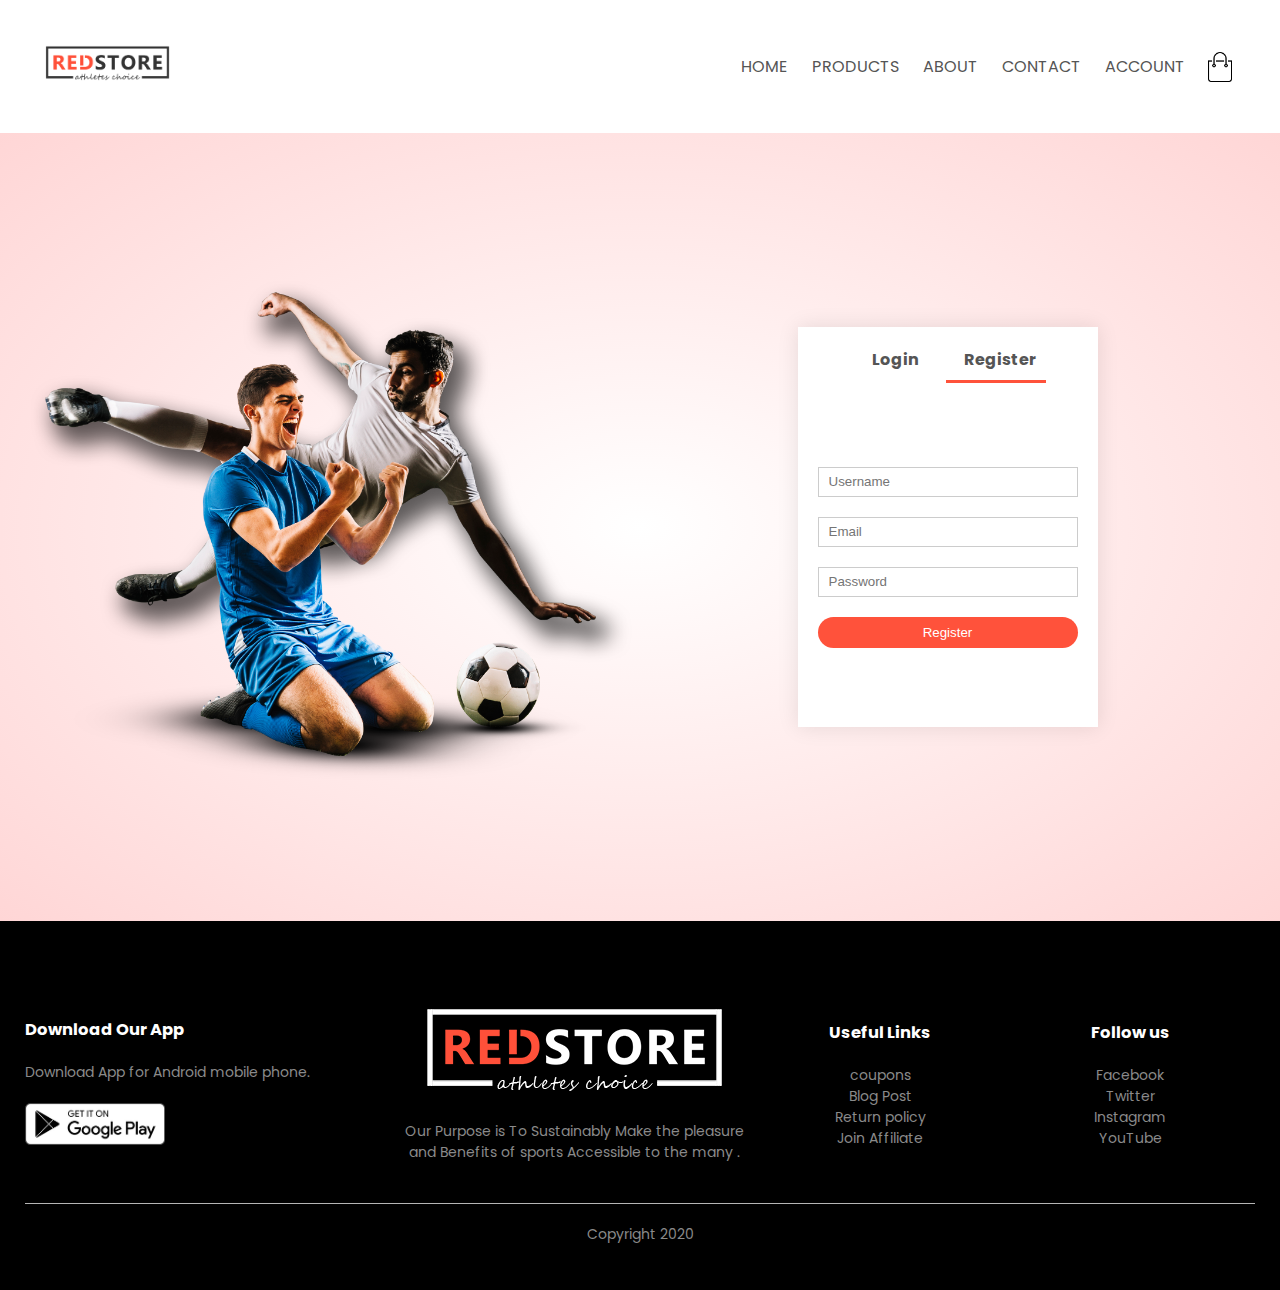
<file: Account.html>
<!DOCTYPE html>
  <!DOCTYPE html>
<html lang="en">
<head>
    <meta charset="UTF-8">
    <meta name="viewport" content="width=device-width, initial-scale=1.0">
    <title>ALL Products-RedStore</title>
    <link rel="stylesheet" href="style.css">
    <link href="https://fonts.googleapis.com/css2?family=Poppins:wght@200;300;400;500;600;700&display=swap" rel="stylesheet">
    <link rel="stylesheet" href="https://stackpath.bootstrapcdn.com/font-awesome/4.7.0/css/font-awesome.min.css">
</head>
<body>

<div class="container">
    <div class="navbar">
        <div class="logo">
            <img src="images/logo.png" width="125px">
        </div>
        <nav>
            <ul id="MenuItems">
               <li><a href="">HOME</a></li>
               <li><a href="">PRODUCTS</a></li>
               <li><a href="">ABOUT</a></li>
               <li><a href="">CONTACT</a></li>
               <li><a href="">ACCOUNT</a></li>
            </ul>
        </nav>
        <img src="images/cart.png" width="30px" height="30px">
        <img src="images/menu.png" class="menu-icon" onclick="menutoggle()">
     </div>
  </div>


<div class="account-page">
    <div class="container">
        <div class="row">
            <div class="col-2">
                <img src="images/image1.png" width="100%">
            </div>
            <div class="col-2">
                <div class="form-container">
                    <div class="form-btn">
                        <span onclick="login()">Login</span>
                        <span onclick="register()">Register</span>
                        <hr id="indicator">
                    </div>
                    <form id="LoginForm">
                        <input type="text" placeholder="Username">
                        <input type="password" placeholder="Password">
                        <button type="submit" class="btn">Login</button>
                        <a href="">Forgot password</a>
                    </form>
                    <form id="RegForm">
                        <input type="text" placeholder="Username">
                        <input type="email" placeholder="Email">
                        <input type="password" placeholder="Password">
                        <button type="submit" class="btn">Register</button>
                    </form>
                </div>
            </div>
        </div>
    </div>
</div>  


<div class="footer">
        <div class="container">
            <div class="row">
                <div class="footer-col-1">
    
                    <h3>Download Our App</h3>
                    <p>
                        Download App for Android mobile phone.
                    </p>
                    <div class="app-Logo">
                        <img src="images/play-store.png" >
                    </div>
    
                </div>
                <div class="footer-col-2">
                    <img src="Images/logo-white.png">
                    <p>
                        Our Purpose is To Sustainably Make the pleasure and 
                        Benefits of sports Accessible to the many .
                    </p>
    
                </div>
                <div class="footer-col-3">
                    <h3>Useful Links</h3>
                    <ul>
                        <li> coupons</li>
                        <li>Blog Post </li>
                        <li> Return policy </li>
                        <li>Join Affiliate</li>
                    </ul>
                </div>
                <div class="footer-col-4">
                    <h3>Follow us</h3>
                    <ul>
                        <li>Facebook</li>
                        <li>Twitter</li>
                        <li>Instagram</li>
                        <li>YouTube</li>
                    </ul>
                </div>
            </div>
            <hr>
            <p class="copyright">Copyright 2020</p>
        </div>
</div>
    


<script>
    var MenuItems=document.getElementById("MenuItems")
    MenuItems.style.maxHeight="0px";
    function menutoggle() {
        if( MenuItems.style.maxHeight=="0px"){
            MenuItems.style.maxHeight="200px";
        }
        else{
            MenuItems.style.maxHeight="0px"
        }

        
    }
</script>

<script>
    var LoginForm=document.getElementById("LoginForm");
    var RegForm=document.getElementById( "RegForm");
    var indicator=document.getElementById("indicator");
    


    function register() {
        RegForm.style.transform="translateX(0px)";
        LoginForm.style.transform="translateX(0px)";
        indicator.style.transform="translateX(100px)";
        
    }
    function login() {
        RegForm.style.transform="translateX(300px)";
        LoginForm.style.transform="translateX(300px)";
        indicator.style.transform="translateX(0px)";
        
    }



</script>



</body>
</html>
</file>
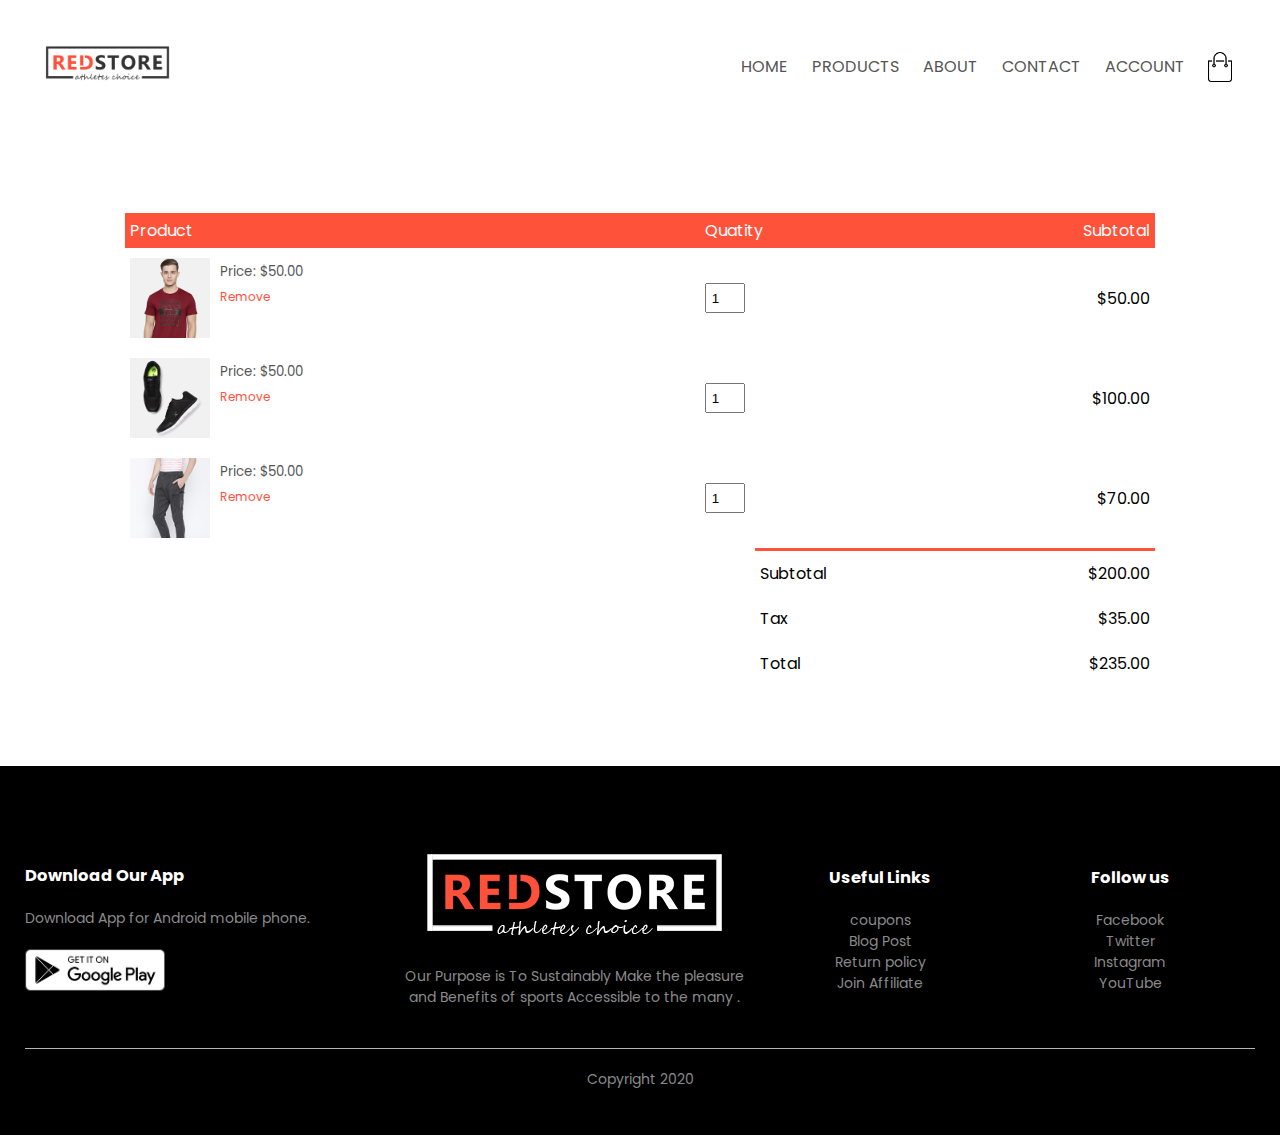
<file: cart.html>
<!DOCTYPE html>
  <!DOCTYPE html>
<html lang="en">
<head>
    <meta charset="UTF-8">
    <meta name="viewport" content="width=device-width, initial-scale=1.0">
    <title>ALL Products-RedStore</title>
    <link rel="stylesheet" href="style.css">
    <link href="https://fonts.googleapis.com/css2?family=Poppins:wght@200;300;400;500;600;700&display=swap" rel="stylesheet">
    <link rel="stylesheet" href="https://stackpath.bootstrapcdn.com/font-awesome/4.7.0/css/font-awesome.min.css">
</head>
<body>

<div class="container">
    <div class="navbar">
        <div class="logo">
            <img src="images/logo.png" width="125px">
        </div>
        <nav>
            <ul id="MenuItems">
               <li><a href="">HOME</a></li>
               <li><a href="">PRODUCTS</a></li>
               <li><a href="">ABOUT</a></li>
               <li><a href="">CONTACT</a></li>
               <li><a href="">ACCOUNT</a></li>
            </ul>
        </nav>
        <img src="images/cart.png" width="30px" height="30px">
        <img src="images/menu.png" class="menu-icon" onclick="menutoggle()">
     </div>
  </div>


<div class="small-container cart-page">
    <table>
        <tr>
            <th>Product</th>
            <th>Quatity</th>
            <th>Subtotal</th>
        </tr>
        <tr>
            <td>
                <div class="car-info">
                    <img src="images/buy-1.jpg">
                    <div>
                        <p>Red Printed T-shirt</p>
                        <small>Price: $50.00</small>
                        <br>
                        <a href="">Remove</a>
                        
                    </div>
                </div>
            </td>
            <td><input type="number" value ="1"></td>
            <td>$50.00</td>
        </tr>
        <tr>
            <td>
                <div class="car-info">
                    <img src="images/buy-2.jpg">
                    <div>
                        <p>Red Printed T-shirt</p>
                        <small>Price: $50.00</small>
                        <br>
                        <a href="">Remove</a>
                        
                    </div>
                </div>
            </td>
            <td><input type="number" value ="1"></td>
            <td>$100.00</td>
        </tr>
        <tr>
            <td>
                <div class="car-info">
                    <img src="images/buy-3.jpg">
                    <div>
                        <p>Red Printed T-shirt</p>
                        <small>Price: $50.00</small>
                        <br>
                        <a href="">Remove</a>
                        
                    </div>
                </div>
            </td>
            <td><input type="number" value ="1"></td>
            <td>$70.00</td>
        </tr>
    </table>
    <div class="total-price">
        <table>
            <tr>
                <td>Subtotal</td>
                <td>$200.00</td>
            </tr>
            <tr>
                <td>Tax</td>
                <td>$35.00</td>
            </tr>

            <tr>
                <td>Total</td>
                <td>$235.00</td>
            </tr>        </table>
    </div>
</div>

<div class="footer">
        <div class="container">
            <div class="row">
                <div class="footer-col-1">
    
                    <h3>Download Our App</h3>
                    <p>
                        Download App for Android mobile phone.
                    </p>
                    <div class="app-Logo">
                        <img src="images/play-store.png" >
                    </div>
    
                </div>
                <div class="footer-col-2">
                    <img src="Images/logo-white.png">
                    <p>
                        Our Purpose is To Sustainably Make the pleasure and 
                        Benefits of sports Accessible to the many .
                    </p>
    
                </div>
                <div class="footer-col-3">
                    <h3>Useful Links</h3>
                    <ul>
                        <li> coupons</li>
                        <li>Blog Post </li>
                        <li> Return policy </li>
                        <li>Join Affiliate</li>
                    </ul>
                </div>
                <div class="footer-col-4">
                    <h3>Follow us</h3>
                    <ul>
                        <li>Facebook</li>
                        <li>Twitter</li>
                        <li>Instagram</li>
                        <li>YouTube</li>
                    </ul>
                </div>
            </div>
            <hr>
            <p class="copyright">Copyright 2020</p>
        </div>
</div>
    


<script>
    var MenuItems=document.getElementById("MenuItems")
    MenuItems.style.maxHeight="0px";
    function menutoggle() {
        if( MenuItems.style.maxHeight=="0px"){
            MenuItems.style.maxHeight="200px";
        }
        else{
            MenuItems.style.maxHeight="0px"
        }

        
    }
</script>


</body>
</html>
</file>
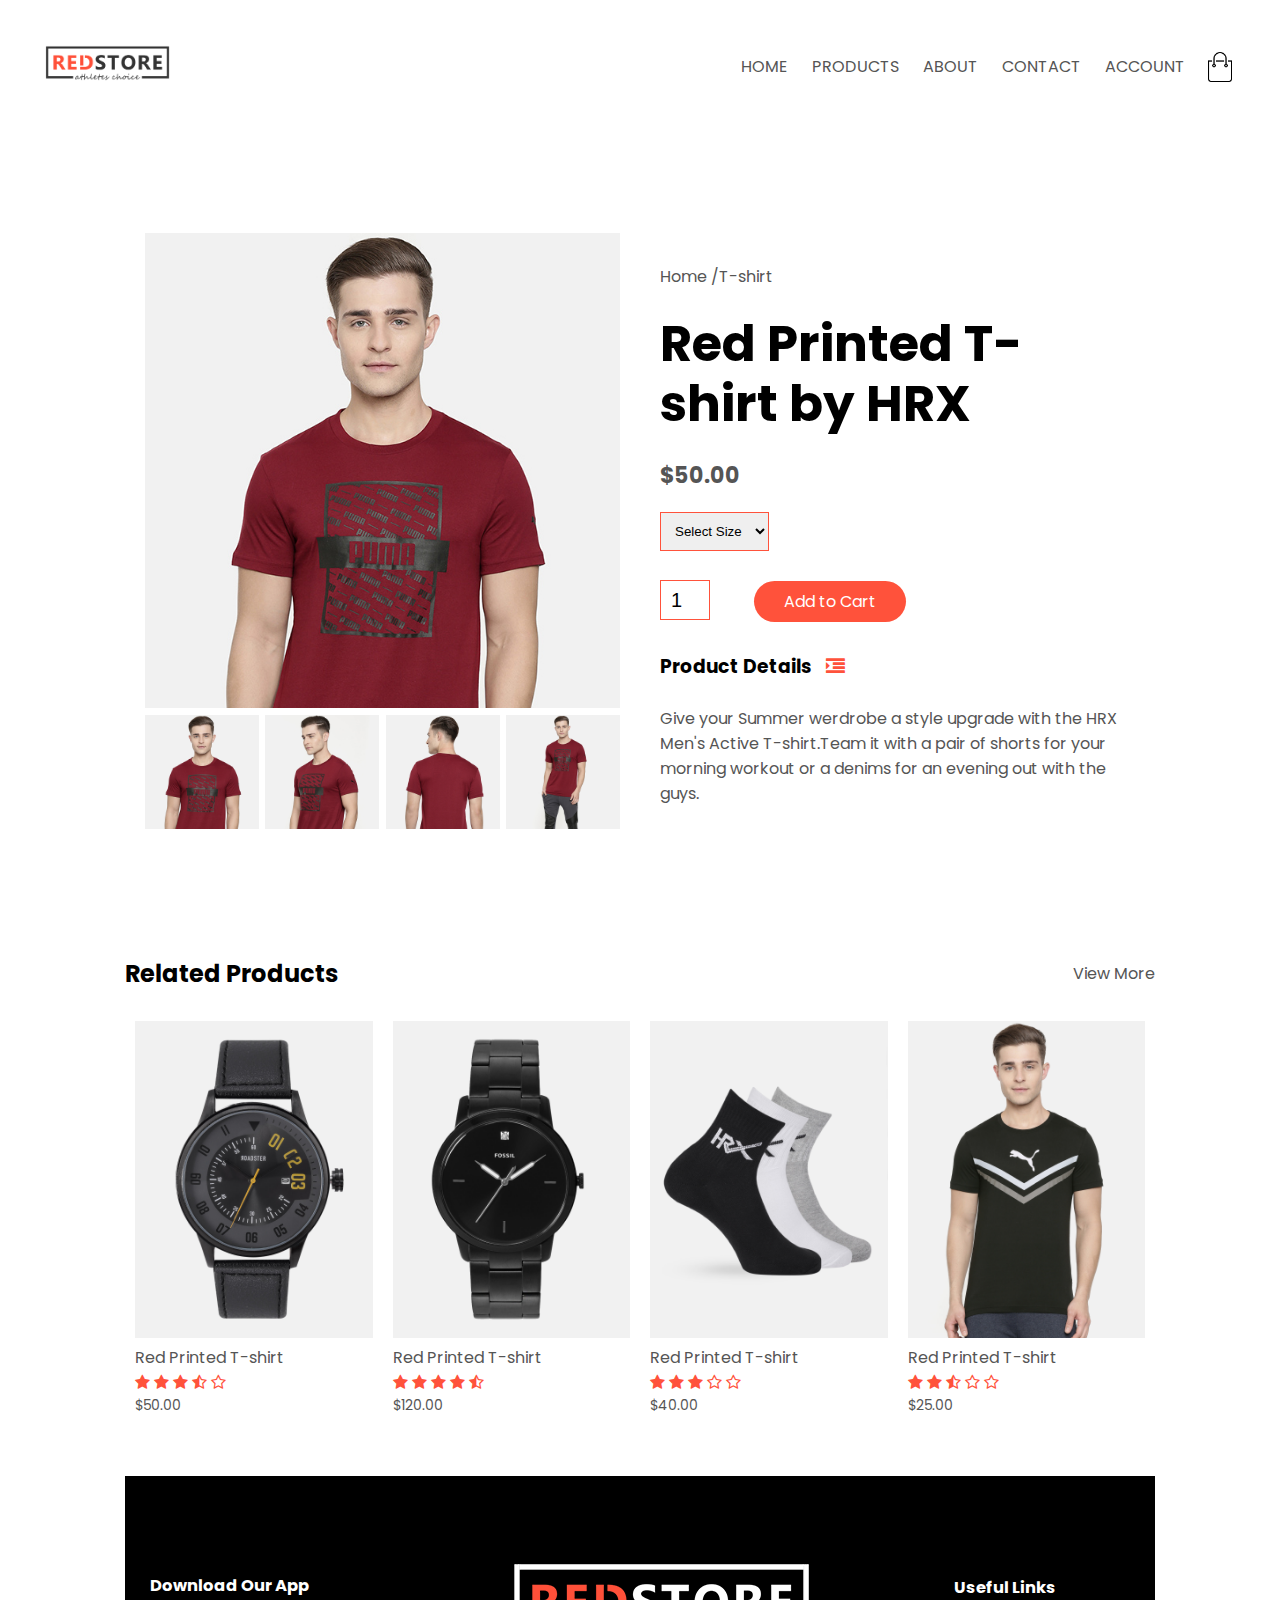
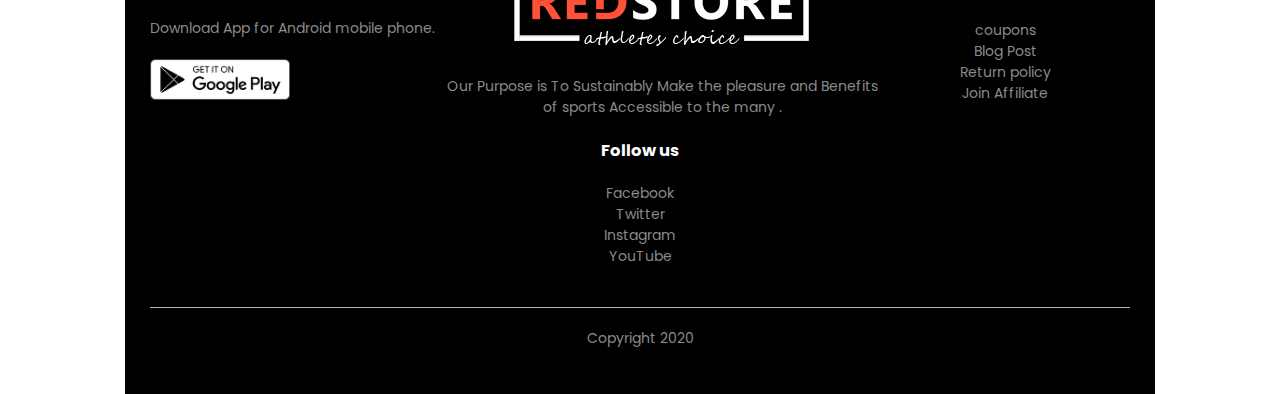
<file: Product-Details.html>
<!DOCTYPE html>
  <!DOCTYPE html>
<html lang="en">
<head>
    <meta charset="UTF-8">
    <meta name="viewport" content="width=device-width, initial-scale=1.0">
    <title>ALL Products-RedStore</title>
    <link rel="stylesheet" href="style.css">
    <link href="https://fonts.googleapis.com/css2?family=Poppins:wght@200;300;400;500;600;700&display=swap" rel="stylesheet">
    <link rel="stylesheet" href="https://stackpath.bootstrapcdn.com/font-awesome/4.7.0/css/font-awesome.min.css">
</head>
<body>

<div class="container">
    <div class="navbar">
        <div class="logo">
            <img src="images/logo.png" width="125px">
        </div>
        <nav>
            <ul id="MenuItems">
               <li><a href="">HOME</a></li>
               <li><a href="">PRODUCTS</a></li>
               <li><a href="">ABOUT</a></li>
               <li><a href="">CONTACT</a></li>
               <li><a href="">ACCOUNT</a></li>
            </ul>
        </nav>
        <img src="images/cart.png" width="30px" height="30px">
        <img src="images/menu.png" class="menu-icon" onclick="menutoggle()">
     </div>
  </div>


<div class="small-container Single-Product">
    <div class="row">
        <div class="col-2">
            <img src="images/gallery-1.jpg" width="100%" id="ProductImg">

            <div class="small-img-row">
                <div class="small-img-col">
                    <img src="images/gallery-1.jpg" width="100%" class="small-img">
                </div>
                
                    <div class="small-img-col">
                        <img src="images/gallery-2.jpg" width="100%" class="small-img">
                    </div>
                   
                        <div class="small-img-col">
                            <img src="images/gallery-3.jpg" width="100%" class="small-img">
                        </div>
                        
                        <div class="small-img-col">
                            <img src="images/gallery-4.jpg" width="100%" class="small-img">
                        </div>
            </div>







        </div>
        <div class="col-2">
            <p>Home /T-shirt</p>
            <h1>Red Printed T-shirt by HRX</h1>
            <h4>$50.00</h4>
            <select >
                <option >Select Size</option>
                <option >XXl</option>
                <option >XL</option>
                <option >Large</option>
                <option >Medium</option>
                <option >Small</option>   
            </select>
            <input type="number" value="1">
            <a href="" class="btn" >Add to Cart</a>
            <h3>Product Details <i class="fa fa-indent"></i></h3>
            <br>
            <p>Give your Summer werdrobe a style upgrade with the HRX
                Men's Active T-shirt.Team it with a pair of shorts for
                your morning workout or a denims for an evening out with 
                the guys.
            </p>
        </div>
    </div>
</div>




<div class="small-container">
    <div class="row row-2">
        <h2>Related  Products</h2>
        <p>View More</p>

    </div>
</div>




<div class="small-container">

    <div class="row">
        <div class="col-4">
            <img src="images/product-9.jpg">
            <h4 >Red Printed T-shirt</h4>
            <div class="rating">
                <i class="fa fa-star"></i>
                <i class="fa fa-star"></i>
                <i class="fa fa-star"></i>
                <i class="fa fa-star-half-o"></i>
                <i class="fa fa-star-o" ></i>
            </div>
            <p>$50.00</p>
        </div>
        <div class="col-4">
            <img src="images/product-8.jpg">
            <h4>Red Printed T-shirt</h4>
            <div class="rating">
                <i class="fa fa-star"></i>
                <i class="fa fa-star"></i>
                <i class="fa fa-star"></i>
                <i class="fa fa-star"></i>
                <i class="fa fa-star-half-o"></i>
                
            </div>
            <p>$120.00</p>
        </div>
        <div class="col-4">
            <img src="images/product-7.jpg">
            <h4>Red Printed T-shirt</h4>
            <div class="rating">
                <i class="fa fa-star"></i>
                <i class="fa fa-star"></i>
                <i class="fa fa-star"></i>
                <i class="fa fa-star-o" ></i>
                <i class="fa fa-star-o" ></i>
            </div>
            <p>$40.00</p>
        </div>
        <div class="col-4">
            <img src="images/product-6.jpg">
            <h4>Red Printed T-shirt</h4>
            <div class="rating">
                <i class="fa fa-star"></i>
                <i class="fa fa-star"></i>
                <i class="fa fa-star-half-o" ></i>
                <i class="fa fa-star-o" ></i>
                <i class="fa fa-star-o" ></i>
            </div>
            <p>$25.00</p>
        </div>
        
    </div>


<div class="footer">
        <div class="container">
            <div class="row">
                <div class="footer-col-1">
    
                    <h3>Download Our App</h3>
                    <p>
                        Download App for Android mobile phone.
                    </p>
                    <div class="app-Logo">
                        <img src="images/play-store.png" >
                    </div>
    
                </div>
                <div class="footer-col-2">
                    <img src="Images/logo-white.png">
                    <p>
                        Our Purpose is To Sustainably Make the pleasure and 
                        Benefits of sports Accessible to the many .
                    </p>
    
                </div>
                <div class="footer-col-3">
                    <h3>Useful Links</h3>
                    <ul>
                        <li> coupons</li>
                        <li>Blog Post </li>
                        <li> Return policy </li>
                        <li>Join Affiliate</li>
                    </ul>
                </div>
                <div class="footer-col-4">
                    <h3>Follow us</h3>
                    <ul>
                        <li>Facebook</li>
                        <li>Twitter</li>
                        <li>Instagram</li>
                        <li>YouTube</li>
                    </ul>
                </div>
            </div>
            <hr>
            <p class="copyright">Copyright 2020</p>
        </div>
</div>
    


<script>
    var MenuItems=document.getElementById("MenuItems")
    MenuItems.style.maxHeight="0px";
    function menutoggle() {
        if( MenuItems.style.maxHeight=="0px"){
            MenuItems.style.maxHeight="200px";
        }
        else{
            MenuItems.style.maxHeight="0px"
        }

        
    }
</script>

<script>
    var ProductImg = document.getElementById("ProductImg")
    var SmallImg =document.getElementsByClassName("small-img");

    SmallImg[0].onclick =function(){
        ProductImg.src= SmallImg[0].src;
    }
    SmallImg[1].onclick =function(){
        ProductImg.src= SmallImg[1].src;
    }
    SmallImg[2].onclick =function(){
        ProductImg.src= SmallImg[2].src;
    }
    SmallImg[3].onclick =function(){
        ProductImg.src= SmallImg[3].src;
    }






</script>


</body>
</html>
</file>
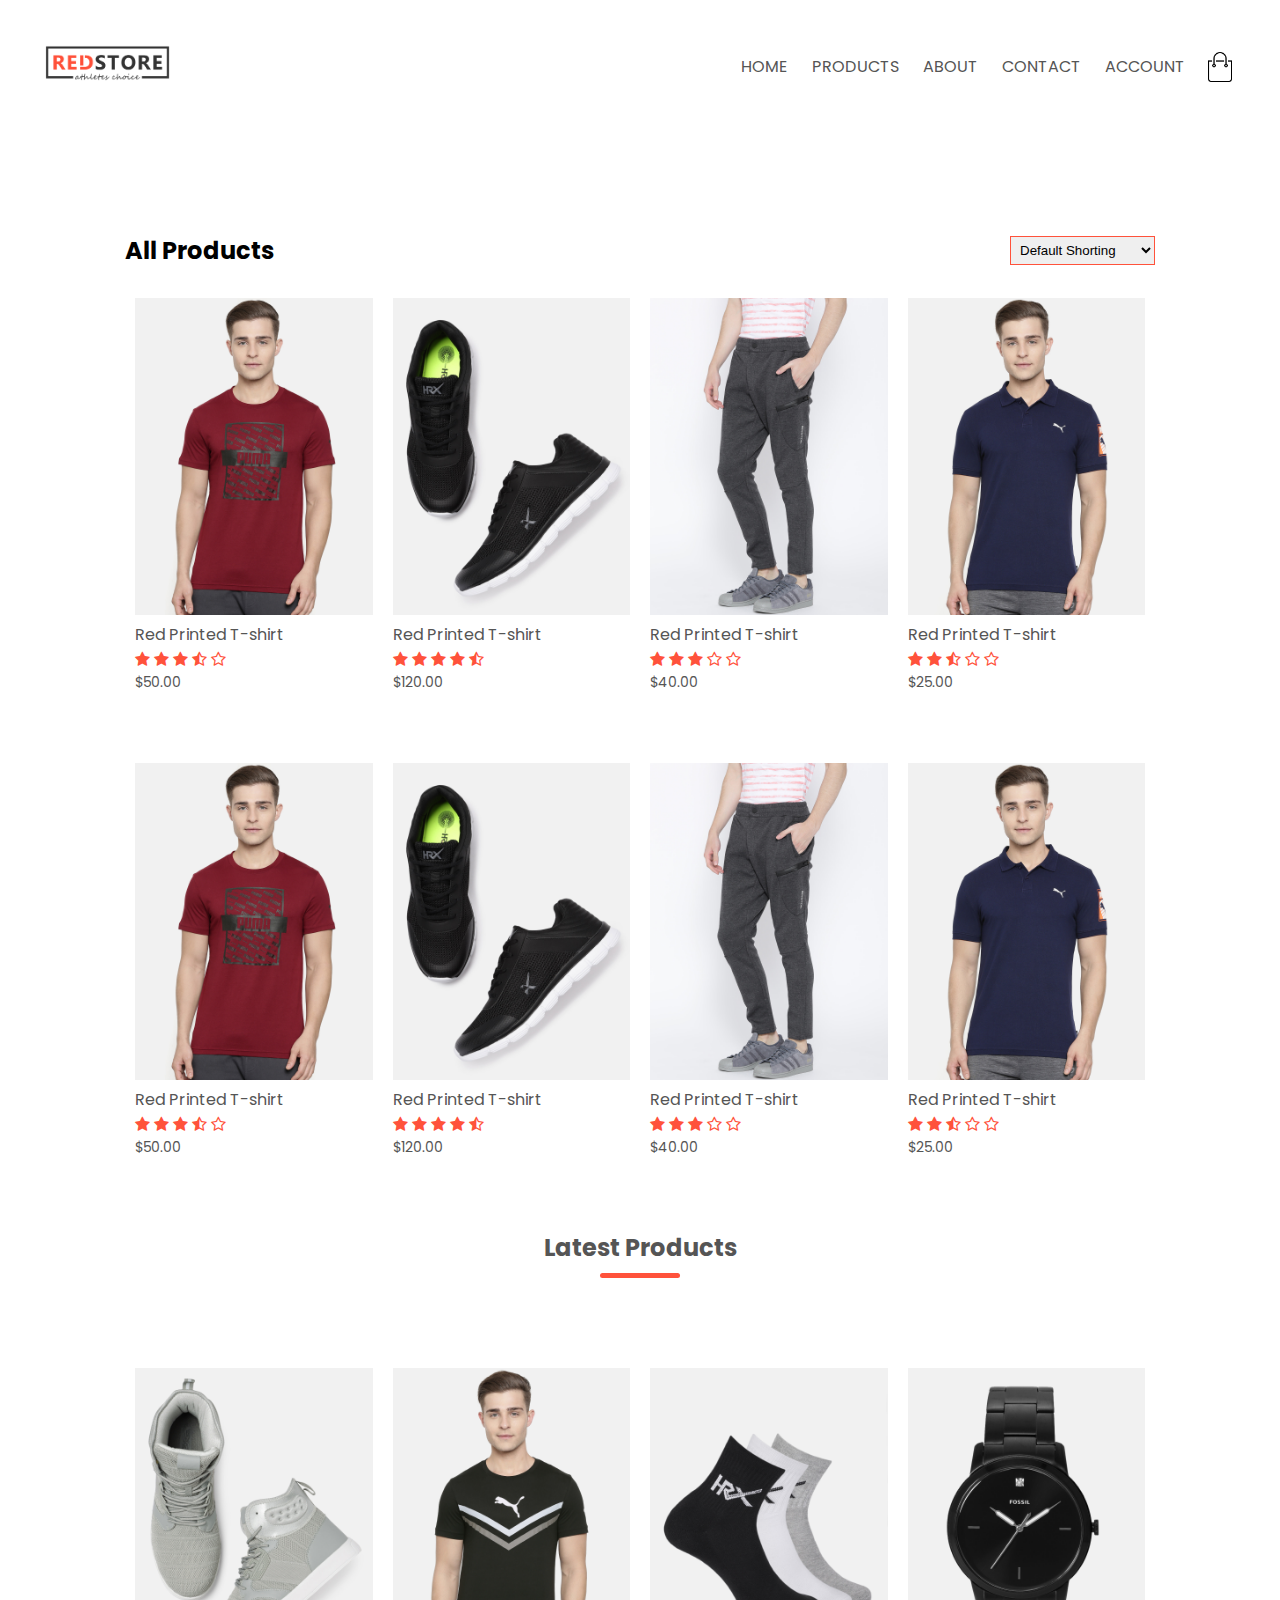
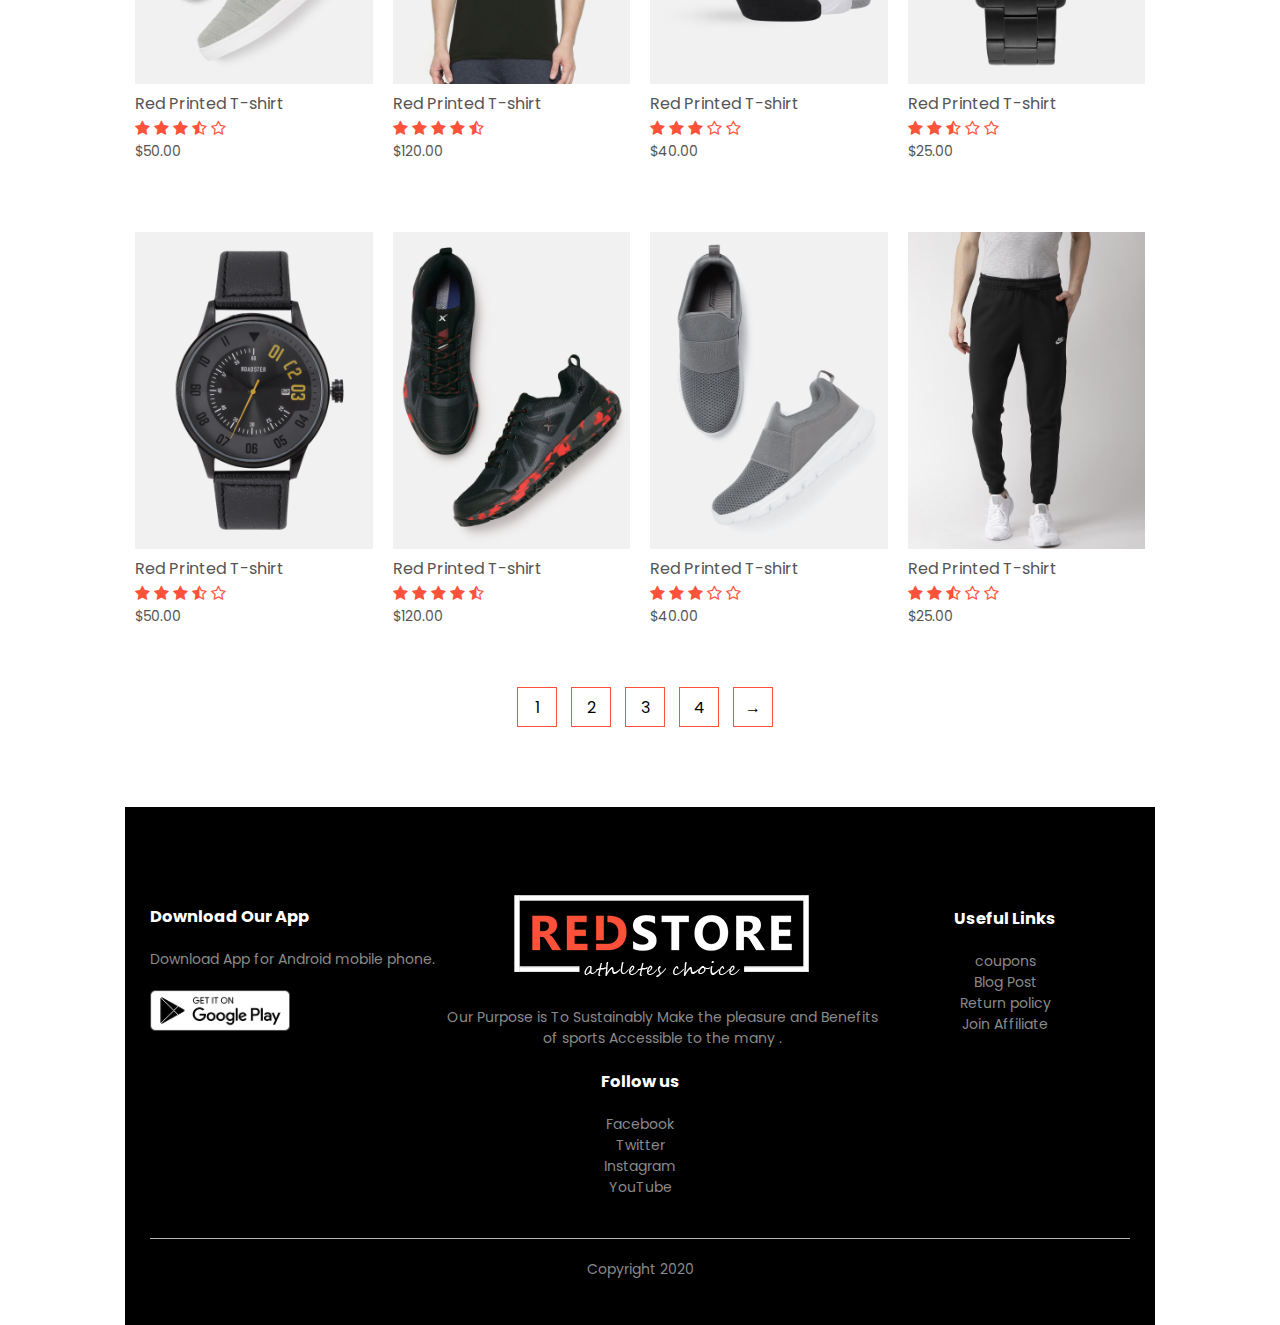
<file: products.html>
<!DOCTYPE html>
  <!DOCTYPE html>
<html lang="en">
<head>
    <meta charset="UTF-8">
    <meta name="viewport" content="width=device-width, initial-scale=1.0">
    <title>ALL Products-RedStore</title>
    <link rel="stylesheet" href="style.css">
    <link href="https://fonts.googleapis.com/css2?family=Poppins:wght@200;300;400;500;600;700&display=swap" rel="stylesheet">
    <link rel="stylesheet" href="https://stackpath.bootstrapcdn.com/font-awesome/4.7.0/css/font-awesome.min.css">
</head>
<body>

<div class="container">
    <div class="navbar">
        <div class="logo">
            <img src="images/logo.png" width="125px">
        </div>
        <nav>
            <ul id="MenuItems">
               <li><a href="">HOME</a></li>
               <li><a href="">PRODUCTS</a></li>
               <li><a href="">ABOUT</a></li>
               <li><a href="">CONTACT</a></li>
               <li><a href="">ACCOUNT</a></li>
            </ul>
        </nav>
        <img src="images/cart.png" width="30px" height="30px">
        <img src="images/menu.png" class="menu-icon" onclick="menutoggle()">
     </div>
  </div>









<div class="small-container">


    <div class="row row-2">
        <h2>All Products</h2>
        <select>
            <option>
                Default Shorting 
            </option>
            <option>
                Short by Price 
            </option>
            <option>
                Short by Popularity
            </option>
            <option>
                Short by rating
            </option>
            <option>
                Short by Sale
            </option>
        </select>
    </div>
    <div class="row">
        <div class="col-4">
            <a href="Product-Details.html"><img src="images/product-1.jpg"></a>
            <h4 >Red Printed T-shirt</h4>
            <div class="rating">
                <i class="fa fa-star"></i>
                <i class="fa fa-star"></i>
                <i class="fa fa-star"></i>
                <i class="fa fa-star-half-o"></i>
                <i class="fa fa-star-o" ></i>
            </div>
            <p>$50.00</p>
        </div>
        <div class="col-4">
            <img src="images/product-2.jpg">
            <h4>Red Printed T-shirt</h4>
            <div class="rating">
                <i class="fa fa-star"></i>
                <i class="fa fa-star"></i>
                <i class="fa fa-star"></i>
                <i class="fa fa-star"></i>
                <i class="fa fa-star-half-o"></i>
                
            </div>
            <p>$120.00</p>
        </div>
        <div class="col-4">
            <img src="images/product-3.jpg">
            <h4>Red Printed T-shirt</h4>
            <div class="rating">
                <i class="fa fa-star"></i>
                <i class="fa fa-star"></i>
                <i class="fa fa-star"></i>
                <i class="fa fa-star-o" ></i>
                <i class="fa fa-star-o" ></i>
            </div>
            <p>$40.00</p>
        </div>
        <div class="col-4">
            <img src="images/product-4.jpg">
            <h4>Red Printed T-shirt</h4>
            <div class="rating">
                <i class="fa fa-star"></i>
                <i class="fa fa-star"></i>
                <i class="fa fa-star-half-o" ></i>
                <i class="fa fa-star-o" ></i>
                <i class="fa fa-star-o" ></i>
            </div>
            <p>$25.00</p>
        </div>
        <div class="row">
            <div class="col-4">
                <img src="images/product-1.jpg">
                <h4 >Red Printed T-shirt</h4>
                <div class="rating">
                    <i class="fa fa-star"></i>
                    <i class="fa fa-star"></i>
                    <i class="fa fa-star"></i>
                    <i class="fa fa-star-half-o"></i>
                    <i class="fa fa-star-o" ></i>
                </div>
                <p>$50.00</p>
            </div>
            <div class="col-4">
                <img src="images/product-2.jpg">
                <h4>Red Printed T-shirt</h4>
                <div class="rating">
                    <i class="fa fa-star"></i>
                    <i class="fa fa-star"></i>
                    <i class="fa fa-star"></i>
                    <i class="fa fa-star"></i>
                    <i class="fa fa-star-half-o"></i>
                    
                </div>
                <p>$120.00</p>
            </div>
            <div class="col-4">
                <img src="images/product-3.jpg">
                <h4>Red Printed T-shirt</h4>
                <div class="rating">
                    <i class="fa fa-star"></i>
                    <i class="fa fa-star"></i>
                    <i class="fa fa-star"></i>
                    <i class="fa fa-star-o" ></i>
                    <i class="fa fa-star-o" ></i>
                </div>
                <p>$40.00</p>
            </div>
            <div class="col-4">
                <img src="images/product-4.jpg">
                <h4>Red Printed T-shirt</h4>
                <div class="rating">
                    <i class="fa fa-star"></i>
                    <i class="fa fa-star"></i>
                    <i class="fa fa-star-half-o" ></i>
                    <i class="fa fa-star-o" ></i>
                    <i class="fa fa-star-o" ></i>
                </div>
                <p>$25.00</p>
            </div>
        </div>
        <h2 class="title">
            Latest  Products
        </h2>
        <div class="row">
            <div class="col-4">
                <img src="images/product-5.jpg">
                <h4 >Red Printed T-shirt</h4>
                <div class="rating">
                    <i class="fa fa-star"></i>
                    <i class="fa fa-star"></i>
                    <i class="fa fa-star"></i>
                    <i class="fa fa-star-half-o"></i>
                    <i class="fa fa-star-o" ></i>
                </div>
                <p>$50.00</p>
            </div>
            <div class="col-4">
                <img src="images/product-6.jpg">
                <h4>Red Printed T-shirt</h4>
                <div class="rating">
                    <i class="fa fa-star"></i>
                    <i class="fa fa-star"></i>
                    <i class="fa fa-star"></i>
                    <i class="fa fa-star"></i>
                    <i class="fa fa-star-half-o"></i>
                    
                </div>
                <p>$120.00</p>
            </div>
            <div class="col-4">
                <img src="images/product-7.jpg">
                <h4>Red Printed T-shirt</h4>
                <div class="rating">
                    <i class="fa fa-star"></i>
                    <i class="fa fa-star"></i>
                    <i class="fa fa-star"></i>
                    <i class="fa fa-star-o" ></i>
                    <i class="fa fa-star-o" ></i>
                </div>
                <p>$40.00</p>
            </div>
            <div class="col-4">
                <img src="images/product-8.jpg">
                <h4>Red Printed T-shirt</h4>
                <div class="rating">
                    <i class="fa fa-star"></i>
                    <i class="fa fa-star"></i>
                    <i class="fa fa-star-half-o" ></i>
                    <i class="fa fa-star-o" ></i>
                    <i class="fa fa-star-o" ></i>
                </div>
                <p>$25.00</p>
            </div>
        </div>
        <div class="row">
            <div class="col-4">
                <img src="images/product-9.jpg">
                <h4 >Red Printed T-shirt</h4>
                <div class="rating">
                    <i class="fa fa-star"></i>
                    <i class="fa fa-star"></i>
                    <i class="fa fa-star"></i>
                    <i class="fa fa-star-half-o"></i>
                    <i class="fa fa-star-o" ></i>
                </div>
                <p>$50.00</p>
            </div>
            <div class="col-4">
                <img src="images/product-10.jpg">
                <h4>Red Printed T-shirt</h4>
                <div class="rating">
                    <i class="fa fa-star"></i>
                    <i class="fa fa-star"></i>
                    <i class="fa fa-star"></i>
                    <i class="fa fa-star"></i>
                    <i class="fa fa-star-half-o"></i>
                    
                </div>
                <p>$120.00</p>
            </div>
            <div class="col-4">
                <img src="images/product-11.jpg">
                <h4>Red Printed T-shirt</h4>
                <div class="rating">
                    <i class="fa fa-star"></i>
                    <i class="fa fa-star"></i>
                    <i class="fa fa-star"></i>
                    <i class="fa fa-star-o" ></i>
                    <i class="fa fa-star-o" ></i>
                </div>
                <p>$40.00</p>
            </div>
            <div class="col-4">
                <img src="images/product-12.jpg">
                <h4>Red Printed T-shirt</h4>
                <div class="rating">
                    <i class="fa fa-star"></i>
                    <i class="fa fa-star"></i>
                    <i class="fa fa-star-half-o" ></i>
                    <i class="fa fa-star-o" ></i>
                    <i class="fa fa-star-o" ></i>
                </div>
                <p>$25.00</p>
            </div>
        </div>
        <div class="page-btn">
            <span>1</span>
            <span>2</span>
            <span>3</span>
            <span>4</span>
            <span>&#8594;</span>
        </div>
    </div>




 <div class="footer">
        <div class="container">
            <div class="row">
                <div class="footer-col-1">
    
                    <h3>Download Our App</h3>
                    <p>
                        Download App for Android mobile phone.
                    </p>
                    <div class="app-Logo">
                        <img src="images/play-store.png" >
                    </div>
    
                </div>
                <div class="footer-col-2">
                    <img src="Images/logo-white.png">
                    <p>
                        Our Purpose is To Sustainably Make the pleasure and 
                        Benefits of sports Accessible to the many .
                    </p>
    
                </div>
                <div class="footer-col-3">
                    <h3>Useful Links</h3>
                    <ul>
                        <li>
                            coupons
                        </li>
                        <li>
                            Blog Post 
                        </li>
                        <li>
                            Return policy 
                        </li>
                        <li>
                            Join Affiliate
                        </li>
                    </ul>
                </div>
                <div class="footer-col-4">
                    <h3>Follow us</h3>
                    <ul>
                        <li>Facebook</li>
                        <li>Twitter</li>
                        <li>Instagram</li>
                        <li>YouTube</li>
                    </ul>
                </div>
            </div>
            <hr>
            <p class="copyright">Copyright 2020</p>
        </div>
 </div>

<script>
    var MenuItems=document.getElementById("MenuItems")
    MenuItems.style.maxHeight="0px";
    function menutoggle() {
        if( MenuItems.style.maxHeight=="0px"){
            MenuItems.style.maxHeight="200px";
        }
        else{
            MenuItems.style.maxHeight="0px"
        }

        
    }
</script>


</body>
</html>
</file>
<file: style.css>
*{
    margin: 0;
    padding: 0;
    box-sizing: border-box;
}

body{
    font-family: 'Poppins', sans-serif;
}

.navbar{
    display: flex;
    align-items: center;
    padding: 20px;
}
nav{
    flex: 1;
    text-align: right;
}
nav ul{
    display: inline-block;
    list-style-type: none;

}
nav ul li{
    display: inline-block;
    margin-right: 20px;
}
a{
    text-decoration: none;
    color: #555;
}
p{
    color: #555;
}
.container{
    max-width: 1300px;
    margin: auto;
    padding: 25px;
    padding: 25px;

}
.row{
    display: flex;
    align-items: center;
    flex-wrap: wrap;
    justify-content: space-around;
}
.col-2{
    flex-basis: 50%;
    min-width: 300px;
}
.col-2 img{
    max-width: 100%;
    padding: 50px 0;

}
.col-2 h1{
    font-size: 50px;
    line-height: 60px;
    margin: 25px 0;

}
.btn{
    display: inline-block;
    background: #ff523b;
    color: #fff;
    padding: 8px 30px;
    margin: 30px;
    border-radius: 30px;
    transition: background 0.5s;
}
.btn:hover{
    background: #563434;
}

.headrer{
    background: radial-gradient(#fff,#ffd6d6);

}
.header .row{
    margin-top: 70px;
}
.categories{
    margin: 70px 0;
}
.col-3{
    flex-basis: 30px;
    min-width: 250px;
    margin-bottom: 30px;
}
.col-3 img{
    width: 100%;
}
.small-container{
    max-width: 1080px;
    margin: auto;
    padding-left: 25px;
    padding-right: 25px;
}
.col-4{
    flex-basis: 25%;
    padding: 10px;
    min-width: 200px;
    margin-bottom: 50px;
    transition: tranform 0.5s;
}
.col-4 img{
    width: 100%;
}
.title{
    text-align: center;
    margin: 0 auto 80px;
    position: relative;
    line-height: 60px;
    color: #555;
}
.title::after{
    content: '';
    background: #ff523b;
    width: 80px;
    height: 5px;
    border-radius: 5px;
    position: absolute;
    bottom: 0;
    left: 50%;
    transform: translateX(-50%);
}
h4{
    color: #555;
    font-weight: normal;

}
.col-4 p{
    font-size: 14px;

}
.rating .fa{
    color: #ff523b;

}
.col-4:hover{
    transform: translateY(-5px);
}
.offer{
    background: radial-gradient(#fff,#ffd6d6);
    margin-top: 80px;
    padding: 30px 0;
}
.col-2 .offer-img{
    padding: 50px;

}
small{
    color: #555;
}
.testimonial{
    padding: 100px;

}
.testimonial .col-3{
    text-align: center;
    padding: 40px 20px;
    box-shadow: 0 0 20px 0px rgba(0,0,0,0.1);
    cursor: pointer;
    transition: tranform 0.5s;
}
.testimonial .col-3 img{
    width: 50px;
    margin-top: 20px;
    border-radius: 50%;
}
.testimonial .col-3:hover{
    transform:translateY(-10px);

}
.fa.fa-quote-left{
    font-size: 34px;
    color: #ff523b;

}
.col-3 p{
    font-size: 12px;
    margin: 12px 0;
    color: #777; 


}
.testimonial .col-3 h3{
    font-weight: 600;
    color: #555;
    font-size: 16px;
}
.brands{
    margin: 100px auto;
    
}
.col-5{
    width: 160px;
}
.col-5 img {
    width: 100%;
    cursor: pointer;
    filter: grayscale(100%);

}
.col-5 img:hover{
    filter: grayscale(0);
}
.footer{
    background: #000;
    color: #8a8a8a;
    font-size: 14px;
    padding: 60px 0 20px;

}
.footer p{
    color: #8a8a8a;


}
.footer h3{
    color: #fff;
    margin-bottom: 20px;

}
.footer-col-1, .footer-col-2,.footer-col-3,.footer-col-4{
    min-width: 250px;
    margin-bottom: 20px;
}
.footer-col-1{
    flex-basis: 30%;
}
.footer-col-2{
    flex: 1;
    text-align: center;
}
.footer-col-2 img{
    flex-basis: 180px;
    margin-bottom: 20px;
}
.footer-col-3, .footer-col-4{
    flex-basis: 12%;
    text-align: center;
}
ul{
    list-style-type: none;

}
.app-Logo{
    margin-top: 20px;

}
.app-Logo img{
    width:140px ;

}
.footer hr{
    border: none;
    background: #b5b5b5;
    height: 1px;
    margin: 20px 0;
}
.copyright{
    text-align: center;


}
.menu-icon{
    width: 28px;
    margin-left: 20px;
    display: none;

}
@media only screen and (max-width: 800px){

    nav ul{
        position: absolute;
        top: 70px;
        left: 0;
        background: #333;
        width: 100%;
        overflow: hidden;
        transition: max-height 0.5s;

    }
    nav ul li{
        display: block;
        margin-right: 50px;
        margin-top: 10px;
        margin-bottom: 10px;

    }
    nav ul li a{
        color: #fff;
    }
    .menu-icon{
        display: block;
        cursor: pointer;
        
    }
}

.row-2{
    justify-content: space-between;
    margin: 100px auto 20px;
}
select{
    border: 1px solid #ff523b;
    padding: 5px;
}
select:focus{
    outline: none;
}
.page-btn{
    margin: 0 auto 80px;


}
.page-btn span{
    display: inline-block;
    border: 1px solid #ff523b;
    margin-left: 10px;
    width: 40px;
    height: 40px;
    text-align: center;
    line-height: 40px;
    cursor: pointer;

    
}
.page-btn span:hover{
    background: #ff523b;
    color: #fff;
}
.Single-Product{
    margin-top: 80px;

}
.Single-Product .col-2 img{
    padding: 0;


}
.Single-Product .col-2{
    padding: 20px;
}
.Single-Product h4{
    margin: 20px 0;
    font-size: 22px;
    font-weight: bold;

}
.Single-Product select{
    display: block;
    padding: 10px;
    margin-top: 20px;
}
.Single-Product input{
    width: 50px;
    height:40px ;
    padding-left: 10px;
    font-size: 20px;
    margin-right: 10px;
    border: 1px solid #ff523b;
}
input:focus{
    outline: none;
}
.Single-Product .fa{
    color: #ff523b;
    margin-left: 10px;
}
.small-img-row{
    display: flex;
    justify-content: space-between;
}
.small-img-col{
    flex-basis: 24%;
    cursor: pointer;
}
.cart-page{
    margin: 80px auto;

}
table{
    width: 100%;
    border-collapse: collapse;
}
.car-info{
    display: flex;
    flex-wrap: wrap;

}
th{
    text-align: left;
    padding: 5px;
    color: #fff;
    background: #ff523b;
    font-weight: normal;
}
td{
    padding: 10px 5px;
}
td input{
    width: 40px;
    height: 30px;
    padding: 5px;
}
td a{
    color: #ff523b;
    font-size: 12px;
}
td img{
    width: 80px;
    height: 80px;
    margin-right: 10px;
}
.total-price{
    display: flex;
    justify-content: flex-end;
}
.total-price table{
    border-top: 3px solid #ff523b;
    width: 100%;
    max-width: 400px;
}
td:last-child{
    text-align: right;
}
th:last-child{
    text-align: right;
}
.car-info p{

    display: none;
}
.account-page{
    padding: 50px 0;
    background: radial-gradient(#fff,#ffd6d6);
}
.form-container{
    background: #fff;
    width: 300px;
    height: 400px;
    position: relative;
    text-align: center;
    padding: 20px 0;
    margin: auto;
    box-shadow: 0 0 20px 0px rgba(0,0,0,0.1);
    overflow: hidden;
}
.form-container span{
    font-weight: bold;
    padding: 0;
    color: #555;
    cursor: pointer;
    width: 100px;
    display: inline-block;
}
.form-btn{
    display: inline-block;

}
.form-container form{
    max-width: 300px;
    padding:0 20px;    
    position:absolute;
    top: 130px;
    transition: transform 1s;
}
form input{
    width: 100%;
    height: 30px;
    margin: 10px 0;
    padding: 0 10px;
    border: 1px solid #ccc;

}
form .btn{
    width: 100%;
    border: none;
    cursor: pointer;
    margin: 10px 0;
}
form .btn:focus{
    outline: none;
}
#LoginForm{
    left: -300px;
}
#RegForm{
    left: 0;

}
form a{
    font-size: 12px;

}
#indicator{
    width: 100px;
    border: none;
    background: #ff523b;
    height: 3px;
    margin-top: 8px;
    transform: translateX(100px);
    transition: transform 1s;

}









@media only screen and (max-width: 600px){
    .row{
        text-align: center;     
    }
    .col-2 ,.col-3 ,.col-4{
        flex-basis: 100%;
    }
    .Single-Product .row{
        text-align: left;

    }
    .Single-Product .col-2{
        padding: 20px 0; 
    }
    .Single-Product h1{
        font-size: 26px;
        line-height: 32px;
    }

}
</file>
